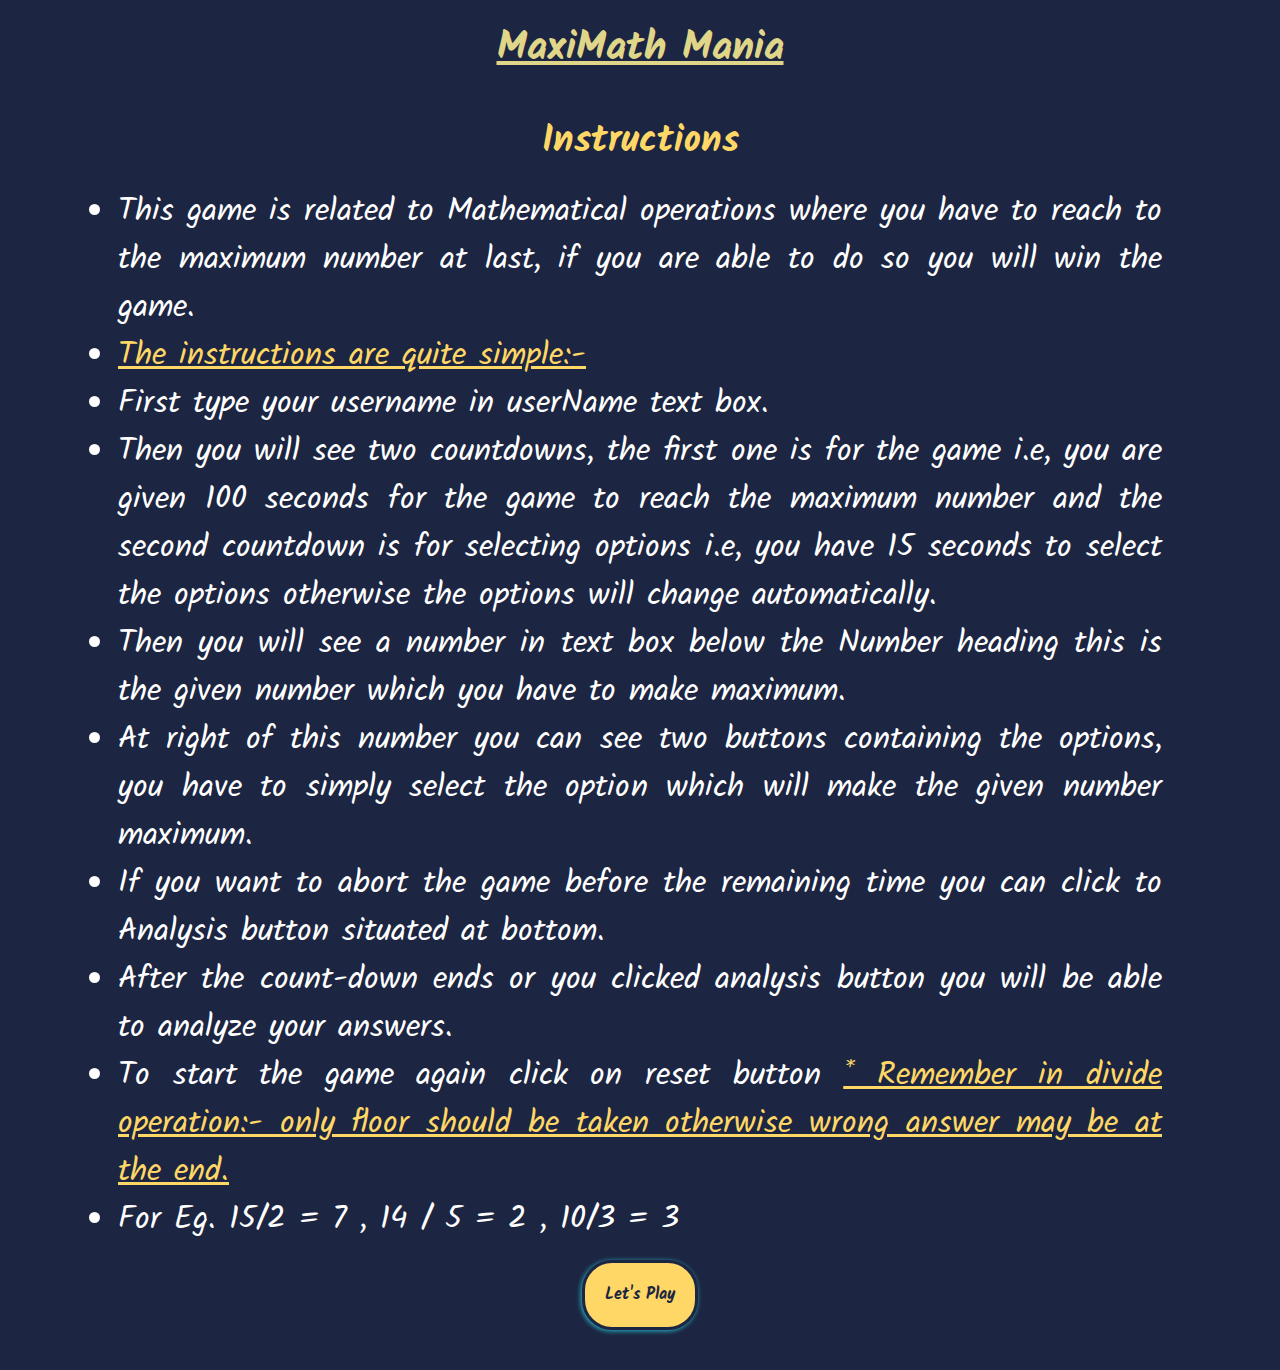
<file: index.html>
<!DOCTYPE html>
<html lang="en">
<head>
    <meta charset="UTF-8">
    <meta name="viewport" content="width=device-width, initial-scale=1.0">
    <title>Math Operations</title>

    <link rel="preconnect" href="https://fonts.googleapis.com">
    <link rel="preconnect" href="https://fonts.gstatic.com" crossorigin>
    <link href="https://fonts.googleapis.com/css2?family=Kalam:wght@300;400;700&display=swap" rel="stylesheet">
    
    <link rel="stylesheet" href="https://cdnjs.cloudflare.com/ajax/libs/font-awesome/6.5.1/css/all.min.css">
    <link href="https://cdn.jsdelivr.net/npm/bootstrap@5.3.3/dist/css/bootstrap.min.css" rel="stylesheet" integrity="sha384-QWTKZyjpPEjISv5WaRU9OFeRpok6YctnYmDr5pNlyT2bRjXh0JMhjY6hW+ALEwIH" crossorigin="anonymous">
    <script src="https://cdn.jsdelivr.net/npm/bootstrap@5.3.3/dist/js/bootstrap.bundle.min.js" integrity="sha384-YvpcrYf0tY3lHB60NNkmXc5s9fDVZLESaAA55NDzOxhy9GkcIdslK1eN7N6jIeHz" crossorigin="anonymous"></script>
    <link rel="stylesheet" href="style.css">
</head>
<body>
    <!-- Instruction Page goes from here  -->
    <div class="container instructionPage">
        <h1 class="text-center mt-4 kalam-bolder">
            MaxiMath Mania
        </h1>
        <div class="row justify-content-center align-items-center mt-4">
            <h2 class="text-center mt-4 mb-4 kalam-bold">Instructions</h2>
            <ul class="kalam-regular">
                <li>This game is related to Mathematical operations where you have to reach to the maximum number at last, if you are able to do so you will win the game.</li>
                <li> <span> The instructions are quite simple:- </span> </li>
                <li>First type your username in userName text box.</li>
                <li>Then you will see two countdowns, the first one is for the game i.e, you are given 100 seconds for the game to reach the maximum number and the second countdown is for selecting options i.e, you have 15 seconds to select the options otherwise the options will change automatically.</li>
                <li>Then you will see a number in text box below the Number heading this is the given number which you have to make maximum.</li>
                <li>At right of this number you can see two buttons containing the options, you have to simply select the option which will make the given number maximum.</li>
                <li>If you want to abort the game before the remaining time you can click to Analysis button situated at bottom.</li>
                <li>After the count-down ends or you clicked analysis button you will be able to analyze your answers.</li>
                <li>To start the game again click on reset button <span> * Remember in divide operation:- only floor should be taken otherwise wrong answer may be at the end.</li>
                <li>For Eg. 15/2 = 7 , 14 / 5 = 2 , 10/3 = 3 </span></li>
            </ul>
        </div>
        <div id="play" class="text-center">
            <button id="playBtn" class="kalam-bold">Let's Play</button>
        </div>
    </div> 


    <!-- JavaScript -->
    <script src="index.js"></script>
</body>
</html>
</file>
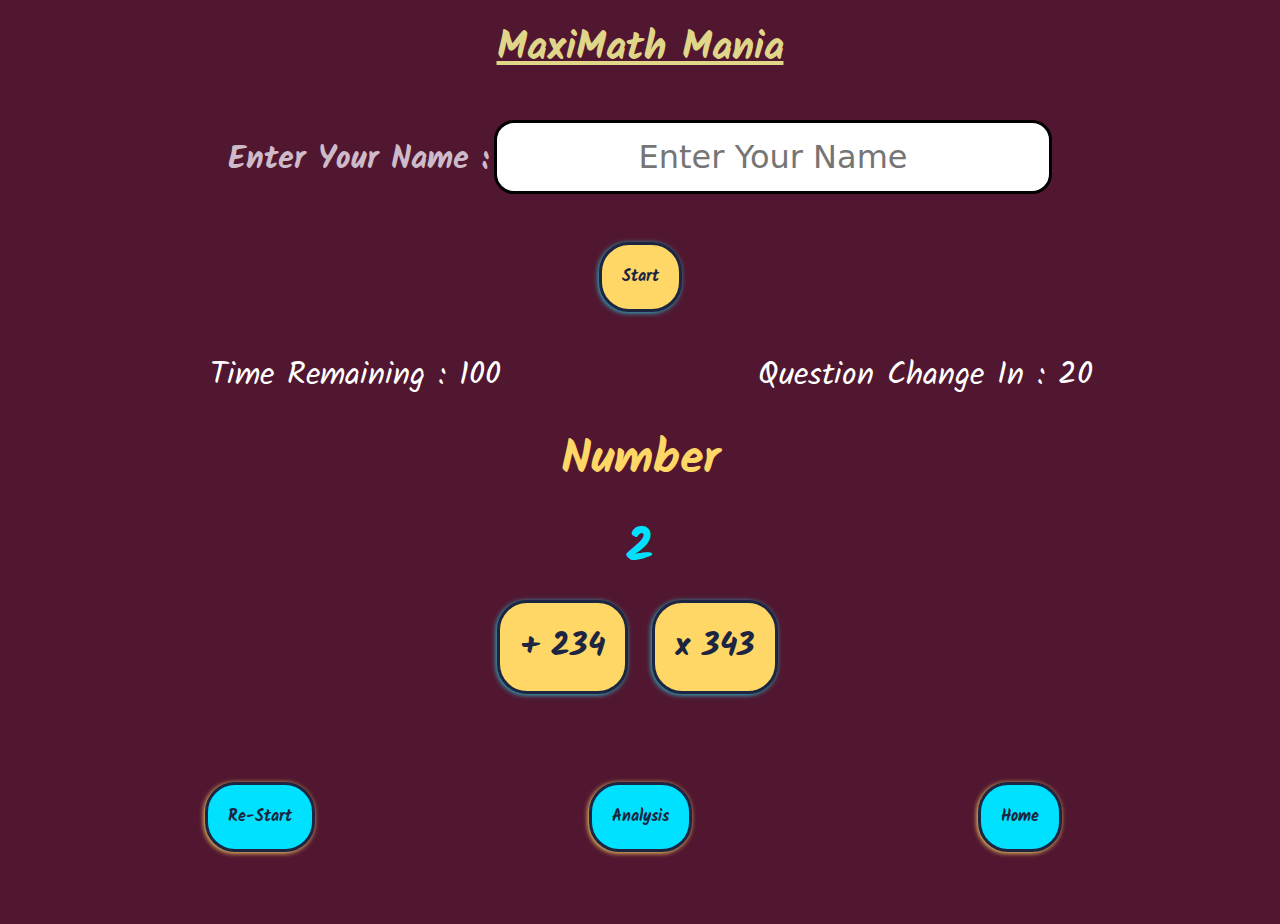
<file: gamePage.html>
<!DOCTYPE html>
<html lang="en">
<head>
    <meta charset="UTF-8">
    <meta name="viewport" content="width=device-width, initial-scale=1.0">
    <title>Game Page</title>
    <link rel="preconnect" href="https://fonts.googleapis.com">
    <link rel="preconnect" href="https://fonts.gstatic.com" crossorigin>
    <link href="https://fonts.googleapis.com/css2?family=Kalam:wght@300;400;700&display=swap" rel="stylesheet">
    
    <link rel="stylesheet" href="https://cdnjs.cloudflare.com/ajax/libs/font-awesome/6.5.1/css/all.min.css">
    <link href="https://cdn.jsdelivr.net/npm/bootstrap@5.3.3/dist/css/bootstrap.min.css" rel="stylesheet" integrity="sha384-QWTKZyjpPEjISv5WaRU9OFeRpok6YctnYmDr5pNlyT2bRjXh0JMhjY6hW+ALEwIH" crossorigin="anonymous">
    <script src="https://cdn.jsdelivr.net/npm/bootstrap@5.3.3/dist/js/bootstrap.bundle.min.js" integrity="sha384-YvpcrYf0tY3lHB60NNkmXc5s9fDVZLESaAA55NDzOxhy9GkcIdslK1eN7N6jIeHz" crossorigin="anonymous"></script>
    <link rel="stylesheet" href="style.css">
</head>
<body style="background-color: #511730;">
    <!--* Game page goes from here  -->
    <div class="container gamePage">
        <h1 class="text-center mt-4 kalam-bolder">
            MaxiMath Mania
        </h1>
        <div class="mt-5 text-center userName">
            <label for="" class="kalam-bold">Enter Your Name :  </label>
            <input class="inputClass" type="text" placeholder="Enter Your Name" autocomplete="off" onfocus="emptyPlaceholder(event)" onblur="fillPlaceholder(event)"> 
        </div> 
        <div id="startBtn" class="mt-5 text-center">
            <button id="start" class="kalam-bolder">Start</button>
        </div>
        <div class="row time kalam-regular text-center justify-content-center">
            <div id="timeRemaining" class="col-md-6 text-center mb-md-0 mb-4">
                Time Remaining : 100
            </div>
            <div id="queTimeRemaining" class="col-md-6 text-center">
                Question Change In : 20
            </div>
        </div>
        <div class="row text-center mt-4 kalam-bolder" style="font-size: 3rem;">
            <p style="color: #FED766;">Number</p>
            <p id="getNumber">2</p>
        </div>
        <div class="row text-center valueButtons">
            <div class="col-md-6 text-md-end">
                <button class="kalam-bolder" id="btn_1">+ 234</button>
            </div>
            <div class="col-md-6 text-md-start">
                <button class="kalam-bolder" id="btn_2">x 343</button>
            </div>
        </div>
        <div class="row text-center mt-5">
            <div class="col-md-4">
                <button class="kalam-bolder" id="restart">Re-Start</button>
            </div>
            <div class="col-md-4">
                <button class="kalam-bolder" id="analysis">Analysis</button>
            </div>
            <div class="col-md-4">
                <button class="kalam-bolder" id="home">Home</button>
            </div>
        </div>
    </div>




    <!--* Analysis Page goes from here  -->
    <div class="container analysisPage hide">
        <div class="row text-center">
            <h2 class="text-center mt-4 mb-4 kalam-bold" style="text-shadow: 2px 3px 4px #456990;">---Analysis---</h2>
            <p id="showName" class="text-center mt-3 kalam-regular" style="font-size: 2rem; color:#DBD5B2;"> </p>
            <p id="showInitialValue" class="text-center mt-2 pb-4 kalam-regular" style="font-size: 2rem; color:#DBD5B2;"> </p>
            <div id="questions" class="col-md-4">
                <h1 class="mb-4">Options</h1>
                <!-- <p class="paraAnalysis kalam-bolder">
                    -12 /23
                </p> -->
            </div>
            <div id="responses" class="col-md-4" style="border-left : 3px solid #DBD5B2;">
                <h1 class="mb-4">Your Response</h1>
                <!-- <p class="paraAnalysis kalam-bolder">
                    -12   / 23
                </p> -->
            </div>
            <div id="answers" class="col-md-4" style="border-left : 3px solid #DBD5B2;">
                <h1 class="mb-4">Answers</h1>
                <!-- <p class="paraAnalysis kalam-bolder">
                    -12   / 23
                </p> -->
            </div>
            <span class="kalam-bolder mt-5" style="font-size: 2.5rem; text-decoration : none;">You won the game</span>
            <button class="kalam-bolder" id="lastBtn">Re-Start</button>
        </div>
    </div>


    <div class="container loadingPage hide justify-content-center align-items-center align-content-center text-center" style="font-size: 4rem; height: 100vh;">
        <h1 class="kalam-bolder justify-content-center align-items-center align-content-center text-center"> Please wait... Your score is shown here </h1>
    </div>
    
    <!--* JavaScript -->
    <script src="script.js"></script>
</body>
</html>
</file>
<file: style.css>
* {
    margin: 0;
    padding: 0;
    box-sizing: border-box;
}

body {
    width: 100%;
    height: 100vh;
    color: white;
    background-color: #1C2541;
    /* background-color: #511730; */
    /* background-color: #1B3022; */
}
  
.kalam-regular {
    font-family: "Kalam", cursive;
    font-weight: 400;
    font-style: normal;
}
  
.kalam-bold {
    font-family: "Kalam", cursive;
    font-weight: 700;
    font-style: normal;
}

.kalam-bolder {
    font-family: "Kalam", cursive;
    font-weight: 900;
    font-style: normal;
}
  

.show {
    display: block;
}

.hide {
    display: none;
}


/* Instruction Page CSS goes from here  */
ul {
    list-style-type:disc;
}

h1 {
    font-size: 2.5rem;
    /* color: #2AB7CA; */
    color: #E0D68A;
    text-decoration-line: underline;
    -moz-text-decoration-line: underline;
}

h2 {
    font-size: 2.3rem;
    color: #FED766;
}

ul li {
    font-size: 2rem;
}

span {
    color: #FED766;
    text-decoration-line: underline;
    -moz-text-decoration-line: underline;
}

.instructionPage {
    padding: 0 3rem;
    text-align: justify;
}



#play button, #startBtn button {
    text-align: center;
    padding: 20px;
    border: 3px solid #1C2541;
    background-color: #FED766;
    color: #1C2541;
    margin-bottom: 40px;
    border-radius: 30px;
    -webkit-border-radius: 30px;
    -moz-border-radius: 30px;
    -ms-border-radius: 30px;
    -o-border-radius: 30px;
    box-shadow: -1px 1px 5px #2AB7CA;
}

#play button:hover {
    background-color: #1C2541;
    color: #FED766;
    border: 3px solid #FED766;
}



/* Game Page goes from here  */
label {
    color: #CEBBC9;
    font-size: 2rem;
}

input {
    width: 50%;
    font-size: 2rem;
    border: 3px solid black;
    text-align: center;
    border-radius: 20px;
    -webkit-border-radius: 20px;
    -moz-border-radius: 20px;
    -ms-border-radius: 20px;
    -o-border-radius: 20px;
    padding: 10px 0px;
}

#startBtn button:hover {
    background-color: #511730;
    color: #FED766;
    border: 3px solid #FED766;
}

.time {
    font-size: 2rem;
}

#getNumber {
    color: #00e1ff;
}

@media screen and (max-width : 542px) {
    #getNumber {
        font-size: 2rem;
    }
}

.valueButtons button {
    font-size: 2rem;
    text-align: center;
    padding: 20px;
    border: 3px solid #1C2541;
    background-color: #FED766;
    color: #1C2541;
    margin-bottom: 40px;
    border-radius: 30px;
    -webkit-border-radius: 30px;
    -moz-border-radius: 30px;
    -ms-border-radius: 30px;
    -o-border-radius: 30px;
    box-shadow: -1px 1px 5px #2AB7CA;
}

.valueButtons button:hover {
    background-color: #511730;
    color: #FED766;
    border: 3px solid #FED766;
    box-shadow: 3px 3px 4px #1C2541;
}

#restart, #analysis, #home {
    text-align: center;
    padding: 20px;
    border: 3px solid #1C2541;
    background-color: #00e1ff;
    color: #1C2541;
    margin-bottom: 40px;
    border-radius: 30px;
    -webkit-border-radius: 30px;
    -moz-border-radius: 30px;
    -ms-border-radius: 30px;
    -o-border-radius: 30px;
    box-shadow: -1px 1px 5px #FED766;
}

#restart:hover, #analysis:hover, #home:hover {
    background-color: #511730;
    color: #FED766;
    border: 3px solid #FED766;
    box-shadow: 3px 3px 4px #1C2541;
}


/* Analysis Page goes from here  */
.paraAnalysis {
    font-size: 2rem;
}

#lastBtn {
    margin:30px auto;
    width: 200px;
    padding: 20px;
    font-size: 2rem;
    background-color: #568259;
    color: #ffd146;
    border-radius: 30px;
    -webkit-border-radius: 30px;
    -moz-border-radius: 30px;
    -ms-border-radius: 30px;
    -o-border-radius: 30px;
}

#lastBtn:hover {
    background-color: #ffd65c;
    color: #1B3022
}
</file>
